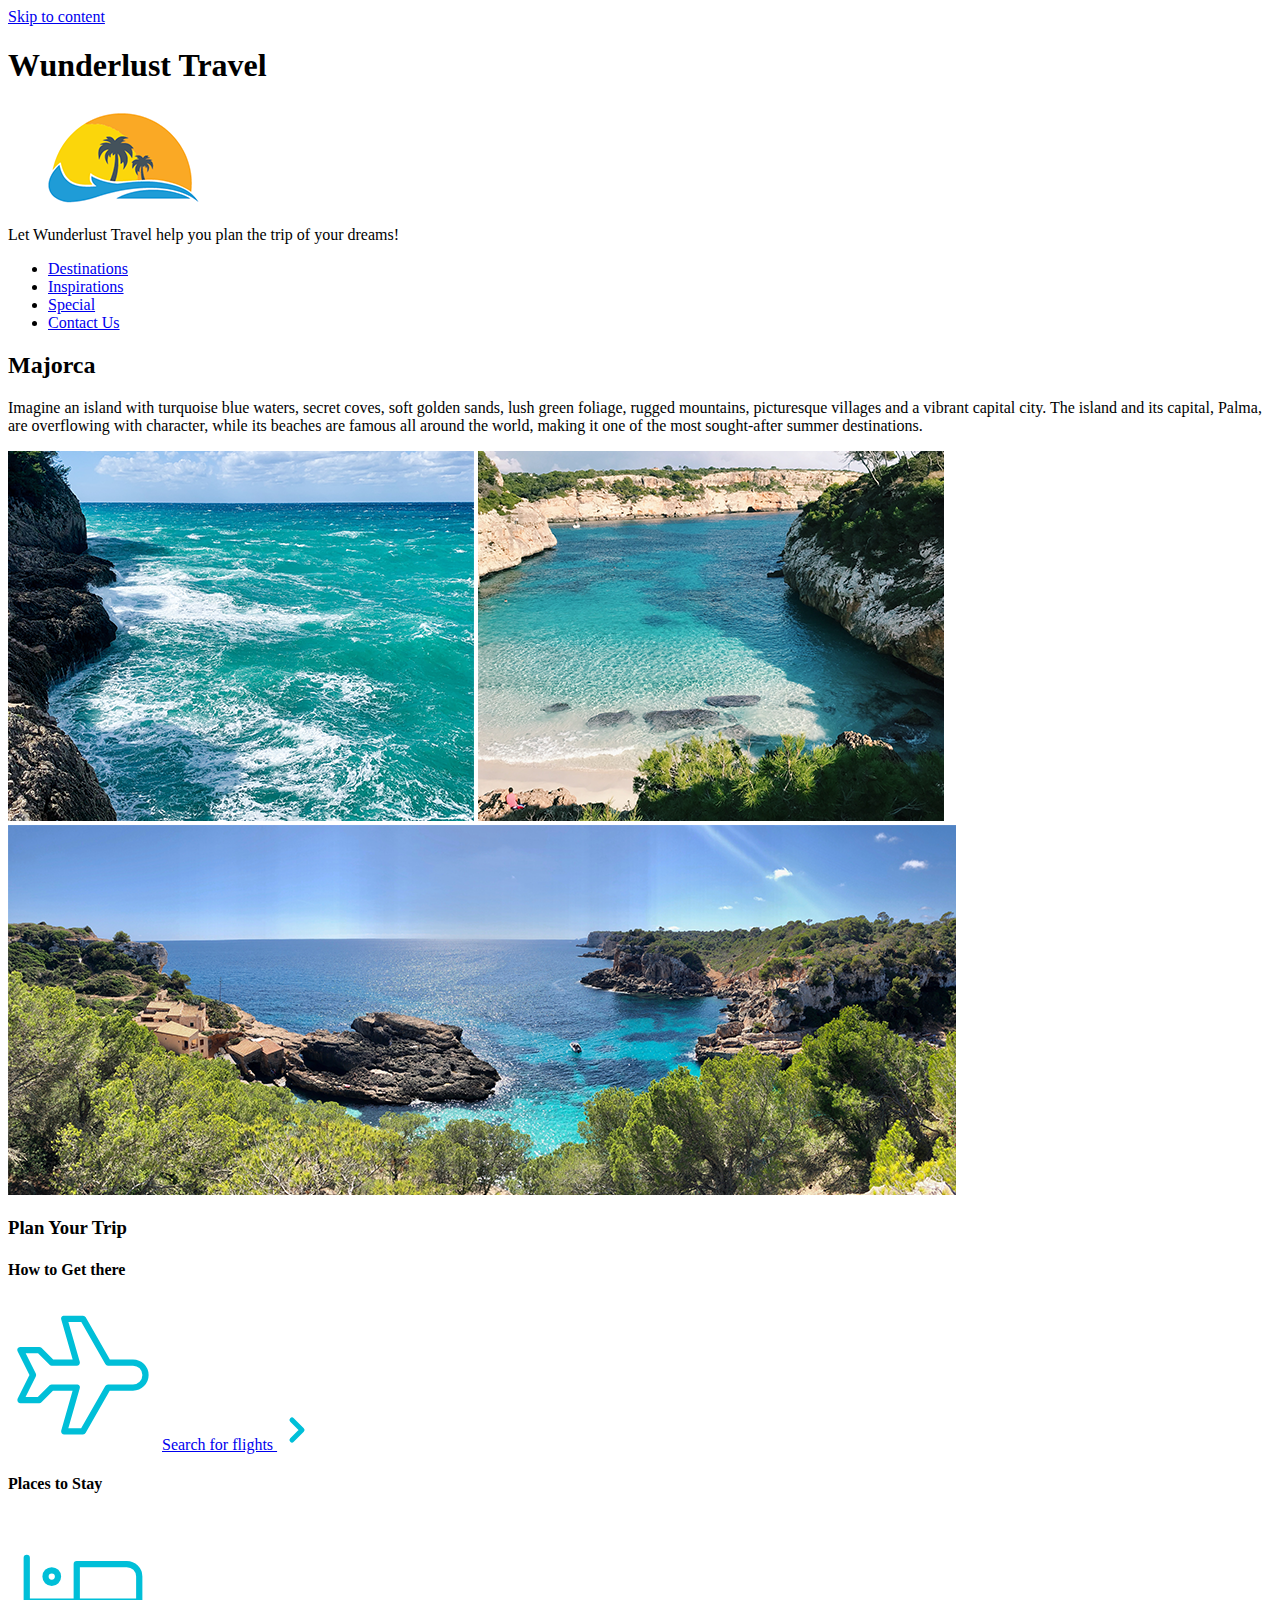
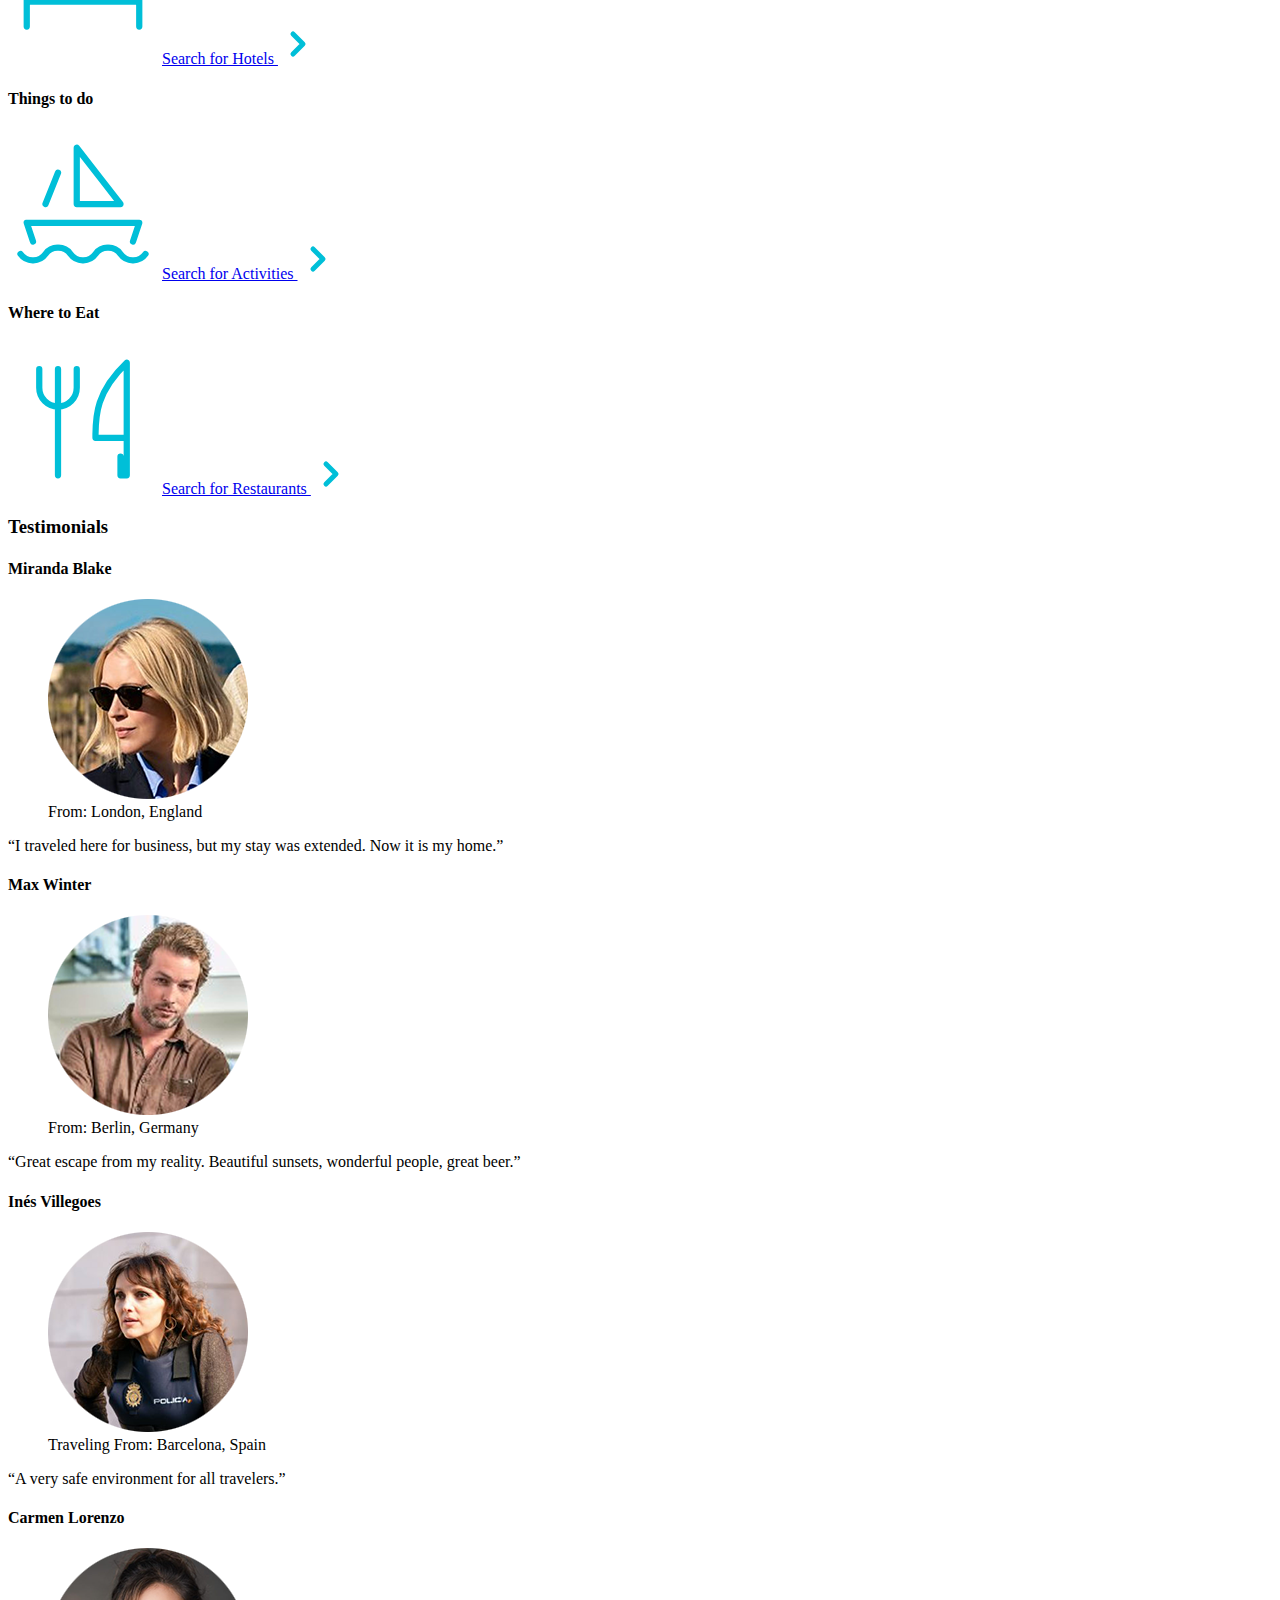
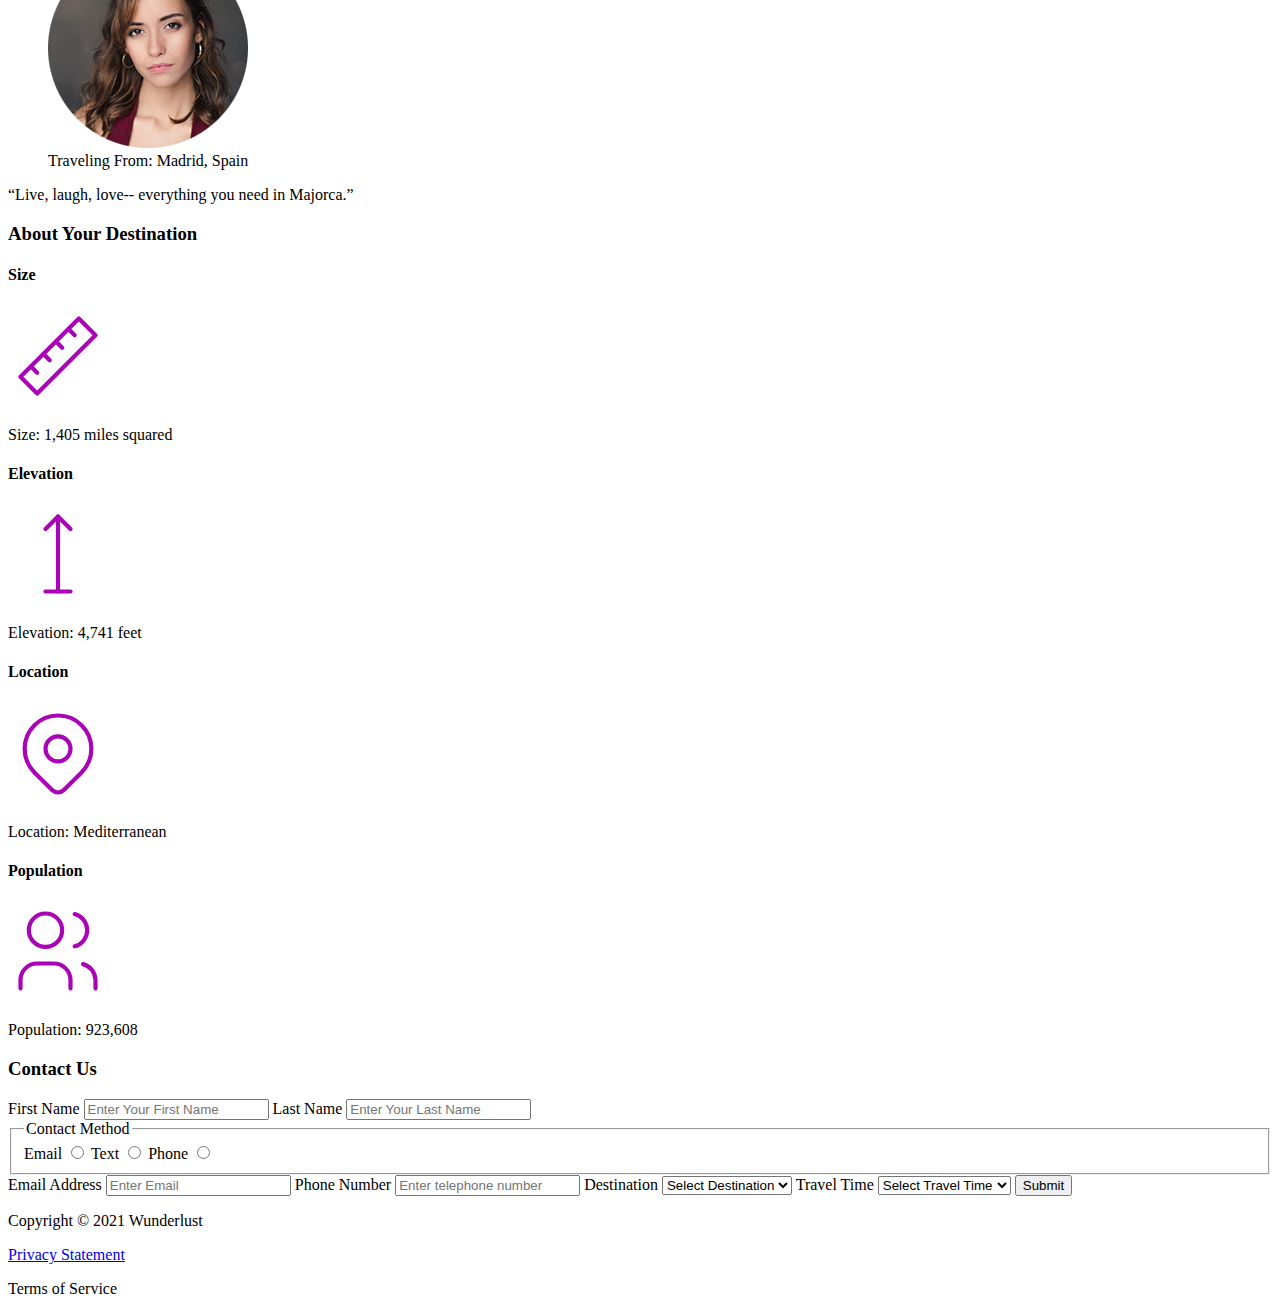
<file: index.html>
<!DOCTYPE html>
<html lang="en">
<head>
    <meta charset="UTF-8">
    <meta http-equiv="X-UA-Compatible" content="IE=edge">
    <meta name="viewport" content="width=device-width, initial-scale=1.0">
    <title>Assignment1.1-1.3</title>
</head>
<body>
 <a class="skip-to-content-link" href="#main"> Skip to content</a>
 <header>
   <h1>Wunderlust Travel</h1>
   <img src="logo.png" alt="logo">
   <p>Let Wunderlust Travel help you plan the trip of your dreams!</p>
 <nav>
   <ul>
    <li><a href="#dest">Destinations</a></li>
    <li><a href="#insp">Inspirations</a></li>
    <li><a href="#special">Special</a></li>
    <li><a href="#contact">Contact Us</a></li>
   </ul>
</nav>
</header>
<main>
  <section>
   <h2>Majorca</h2>
    <p>Imagine an island with turquoise blue waters, secret coves, soft golden sands, lush green foliage, rugged mountains, picturesque villages and a vibrant capital city. The island and its capital, Palma, are overflowing with character, while its beaches are famous all around the world, making it one of the most sought-after summer destinations.</p>
    <img src="majorca-waves.png" alt="waves">
    <img src="majorca-beach.png" alt="beach">
    <img src="majorca-cove.png" alt="cove">
   </section>
   
   <section>
    <h3>Plan Your Trip</h3>
    <section>
    <h4>How to Get there</h4>
    <svg xmlns="http://www.w3.org/2000/svg" class="icon icon-tabler icon-tabler-plane" width="150" height="150" viewBox="0 0 24 24" stroke-width="1" stroke="#00bfd8" fill="none" stroke-linecap="round" stroke-linejoin="round">
      <path stroke="none" d="M0 0h24v24H0z" fill="none"/>
      <path d="M16 10h4a2 2 0 0 1 0 4h-4l-4 7h-3l2 -7h-4l-2 2h-3l2 -4l-2 -4h3l2 2h4l-2 -7h3z" />
    </svg>
    
    <a href="#">Search for flights
    <svg xmlns="http://www.w3.org/2000/svg" class="icon icon-tabler icon-tabler-chevron-right" width="40" height="40" viewBox="0 0 24 24" stroke-width="3" stroke="#00bfd8" fill="none" stroke-linecap="round" stroke-linejoin="round">
      <path stroke="none" d="M0 0h24v24H0z" fill="none"/>
      <polyline points="9 6 15 12 9 18" />
    </svg>
    </a>
   </section>
    
  <section>
   <h4>Places to Stay</h4>
    <svg xmlns="http://www.w3.org/2000/svg" class="icon icon-tabler icon-tabler-bed" width="150" height="150" viewBox="0 0 24 24" stroke-width="1" stroke="#00bfd8" fill="none" stroke-linecap="round" stroke-linejoin="round">
      <path stroke="none" d="M0 0h24v24H0z" fill="none"/>
      <path d="M3 7v11m0 -4h18m0 4v-8a2 2 0 0 0 -2 -2h-8v6" />
      <circle cx="7" cy="10" r="1" />
    </svg>
    
    <a href="#">Search for Hotels
    <svg xmlns="http://www.w3.org/2000/svg" class="icon icon-tabler icon-tabler-chevron-right" width="40" height="40" viewBox="0 0 24 24" stroke-width="3" stroke="#00bfd8" fill="none" stroke-linecap="round" stroke-linejoin="round">
      <path stroke="none" d="M0 0h24v24H0z" fill="none"/>
      <polyline points="9 6 15 12 9 18" />
    </svg>
    </a>
   </section>
   
    <section>
    <h4>Things to do</h4>
    <svg xmlns="http://www.w3.org/2000/svg" class="icon icon-tabler icon-tabler-sailboat" width="150" height="150" viewBox="0 0 24 24" stroke-width="1" stroke="#00bfd8" fill="none" stroke-linecap="round" stroke-linejoin="round">
      <path stroke="none" d="M0 0h24v24H0z" fill="none"/>
      <path d="M2 20a2.4 2.4 0 0 0 2 1a2.4 2.4 0 0 0 2 -1a2.4 2.4 0 0 1 2 -1a2.4 2.4 0 0 1 2 1a2.4 2.4 0 0 0 2 1a2.4 2.4 0 0 0 2 -1a2.4 2.4 0 0 1 2 -1a2.4 2.4 0 0 1 2 1a2.4 2.4 0 0 0 2 1a2.4 2.4 0 0 0 2 -1" />
      <path d="M4 18l-1 -3h18l-1 3" />
      <path d="M11 12h7l-7 -9v9" />
      <line x1="8" y1="7" x2="6" y2="12" />
    </svg>
    
    <a href="#">Search for Activities
    <svg xmlns="http://www.w3.org/2000/svg" class="icon icon-tabler icon-tabler-chevron-right" width="40" height="40" viewBox="0 0 24 24" stroke-width="3" stroke="#00bfd8" fill="none" stroke-linecap="round" stroke-linejoin="round">
      <path stroke="none" d="M0 0h24v24H0z" fill="none"/>
      <polyline points="9 6 15 12 9 18" />
    </svg>
    </a>
    </section>
    
    <section>
    <h4>Where to Eat</h4>
    <svg xmlns="http://www.w3.org/2000/svg" class="icon icon-tabler icon-tabler-tools-kitchen-2" width="150" height="150" viewBox="0 0 24 24" stroke-width="1" stroke="#00bfd8" fill="none" stroke-linecap="round" stroke-linejoin="round">
      <path stroke="none" d="M0 0h24v24H0z" fill="none"/>
      <path d="M19 3v12h-5c-.023 -3.681 .184 -7.406 5 -12zm0 12v6h-1v-3m-10 -14v17m-3 -17v3a3 3 0 1 0 6 0v-3" />
    </svg>
    
    <a href="#">Search for Restaurants
    <svg xmlns="http://www.w3.org/2000/svg" class="icon icon-tabler icon-tabler-chevron-right" width="40" height="40" viewBox="0 0 24 24" stroke-width="3" stroke="#00bfd8" fill="none" stroke-linecap="round" stroke-linejoin="round">
      <path stroke="none" d="M0 0h24v24H0z" fill="none"/>
      <polyline points="9 6 15 12 9 18" />
    </svg>
    </a>
    </section>
</section> 
    
<section>
    <h3>Testimonials</h3>
    <section>
    <h4>Miranda Blake</h4>
    <figure>
    <img src="miranda-blake.png" alt="miranda">
    <figcaption>From: London, England</figcaption>
    </figure>
    <q>I traveled here for business, but my stay was extended. Now it is my home.</q>
    
    </section>
   
    <section>
    <h4>Max Winter</h4>
    <figure>
    <img src="max-winter.png" alt="winter">
    <figcaption> From: Berlin, Germany</figcaption>
    </figure>
    <q>Great escape from my reality. Beautiful sunsets, wonderful people, great beer.</q>
    </section>
     
    <section>
    <h4>Inés Villegoes</h4>
    <figure>
    <img src="ines-villegoes.png" alt="villegoes">
    <figcaption>Traveling From: Barcelona, Spain</figcaption>
    </figure>
    <q>A very safe environment for all travelers.</q>
    </section>
    
    <section>
    <h4>Carmen Lorenzo</h4>
    <figure>
    <img src="carmen-lorenzo.png" alt="lorenzo">
    <figcaption>Traveling From: Madrid, Spain</figcaption>
    </figure>
    <q>Live, laugh, love-- everything you need in Majorca.</q>
    </section>
    
</section>

    <section>
    <h3>About Your Destination</h3>
   
    <section>
    <h4>Size</h4>
    <svg xmlns="http://www.w3.org/2000/svg" class="icon icon-tabler icon-tabler-ruler-2" width="100" height="100" viewBox="0 0 24 24" stroke-width="1" stroke="#a905b6" fill="none" stroke-linecap="round" stroke-linejoin="round">
      <path stroke="none" d="M0 0h24v24H0z" fill="none"/>
      <path d="M17 3l4 4l-14 14l-4 -4z" />
      <path d="M16 7l-1.5 -1.5" />
      <path d="M13 10l-1.5 -1.5" />
      <path d="M10 13l-1.5 -1.5" />
      <path d="M7 16l-1.5 -1.5" />
    </svg>
    
    <p>Size: 1,405 miles squared</p>
    </section>
     
    <section>
    <h4>Elevation</h4>
    <svg xmlns="http://www.w3.org/2000/svg" class="icon icon-tabler icon-tabler-arrow-top-bar" width="100" height="100" viewBox="0 0 24 24" stroke-width="1" stroke="#a905b6" fill="none" stroke-linecap="round" stroke-linejoin="round">
      <path stroke="none" d="M0 0h24v24H0z" fill="none"/>
      <line x1="12" y1="21" x2="12" y2="3" />
      <path d="M15 6l-3 -3l-3 3" />
      <line x1="9" y1="21" x2="15" y2="21" />
    </svg>
    
    <p>Elevation: 4,741 feet</p>
    </section>

    <section>
    <h4>Location</h4>
    <svg xmlns="http://www.w3.org/2000/svg" class="icon icon-tabler icon-tabler-map-pin" width="100" height="100" viewBox="0 0 24 24" stroke-width="1" stroke="#a905b6" fill="none" stroke-linecap="round" stroke-linejoin="round">
      <path stroke="none" d="M0 0h24v24H0z" fill="none"/>
      <circle cx="12" cy="11" r="3" />
      <path d="M17.657 16.657l-4.243 4.243a2 2 0 0 1 -2.827 0l-4.244 -4.243a8 8 0 1 1 11.314 0z" />
    </svg>
    <p>Location: Mediterranean</p> 
    </section>
   
    <section>
    <h4>Population</h4>
    <svg xmlns="http://www.w3.org/2000/svg" class="icon icon-tabler icon-tabler-users" width="100" height="100" viewBox="0 0 24 24" stroke-width="1" stroke="#a905b6" fill="none" stroke-linecap="round" stroke-linejoin="round">
      <path stroke="none" d="M0 0h24v24H0z" fill="none"/>
      <circle cx="9" cy="7" r="4" />
      <path d="M3 21v-2a4 4 0 0 1 4 -4h4a4 4 0 0 1 4 4v2" />
      <path d="M16 3.13a4 4 0 0 1 0 7.75" />
      <path d="M21 21v-2a4 4 0 0 0 -3 -3.85" />
    </svg>
    <p>Population: 923,608</p>
    </section>
    </section>
</main>
<footer>
    <h3>Contact Us</h3>
    <form>
        <Label for="firstName">First Name</Label> 
        <input type="text" name="firstName" id="firstName" placeholder="Enter Your First Name">
   
        <Label for="lastName">Last Name</Label> 
        <input type="text" name="lastName" id="lastName" placeholder="Enter Your Last Name">
    
    <fieldset>
        <legend>Contact Method</legend>
            
        <label for="prefEmail">Email</label>
        <input type="radio" id="prefEmail" name="contactMethod" value="Email">

        <label for="prefText">Text</label>
        <input type="radio" id="prefText" name="contactMethod" value="Text">

        <label for="prefPhone">Phone</label>
        <input type="radio" id="prefPhone" name="contactMethod" value="Phone">
    </fieldset>
        <label for="email">Email Address</label>
        <input type="text" name="email" id="email" placeholder="Enter Email">

        <label for="phone">Phone Number</label>
        <input type="text" name="phone" id="phone" placeholder="Enter telephone number">

    <label>Destination</label>
				<select name="myDestination" id="myDestination">
					<option>Select Destination</option>
					<option value="Barcelona">Barcelona</option>
					<option value="Granada">Granada</option>
					<option value="Ibiza">Ibiza</option>
					<option value="Madrid">Madrid</option>
					<option value="Majorca">Majorca</option>
					<option value="Seville">Seville</option>
					<option value="Tenerife">Tenerife</option>
					<option value="Valencia">Valencia</option>
                </select>
    <label for="travelTime">Travel Time</label>
				<select name="travelTime" id="travelTime">
					<option>Select Travel Time</option>
					<option value="Fall">Fall</option>
					<option value="Winter">Winter</option>
					<option value="Spring">Spring</option>
					<option value="Summer">Summer</option>
					<option value="Flexible">Flexible</option>
                </select>
                <input type="submit" id="submit" value="Submit">
    </form>
    
    <p>Copyright &copy; 2021 Wunderlust</p>
    <a href="#">Privacy Statement</a>
    <p href="#">Terms of Service</a>
 </footer>  
</body>
</html>
</file>
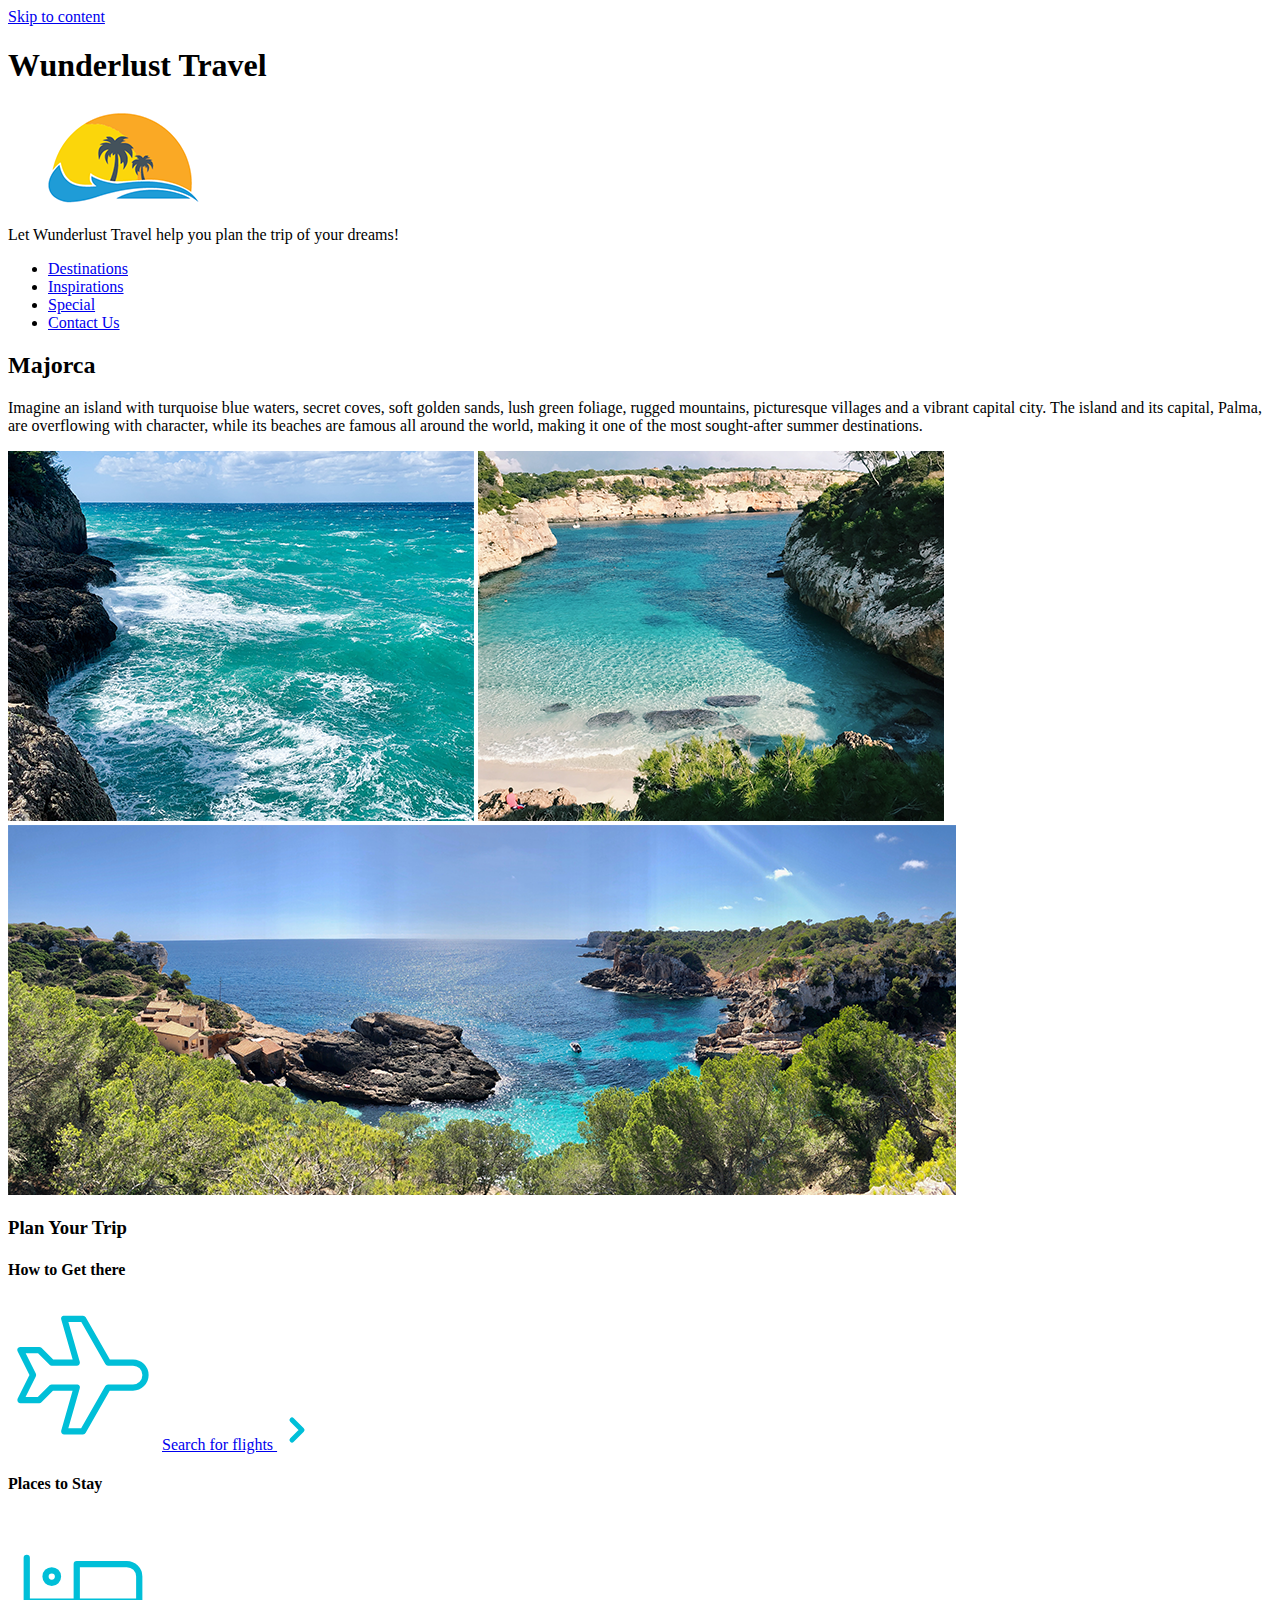
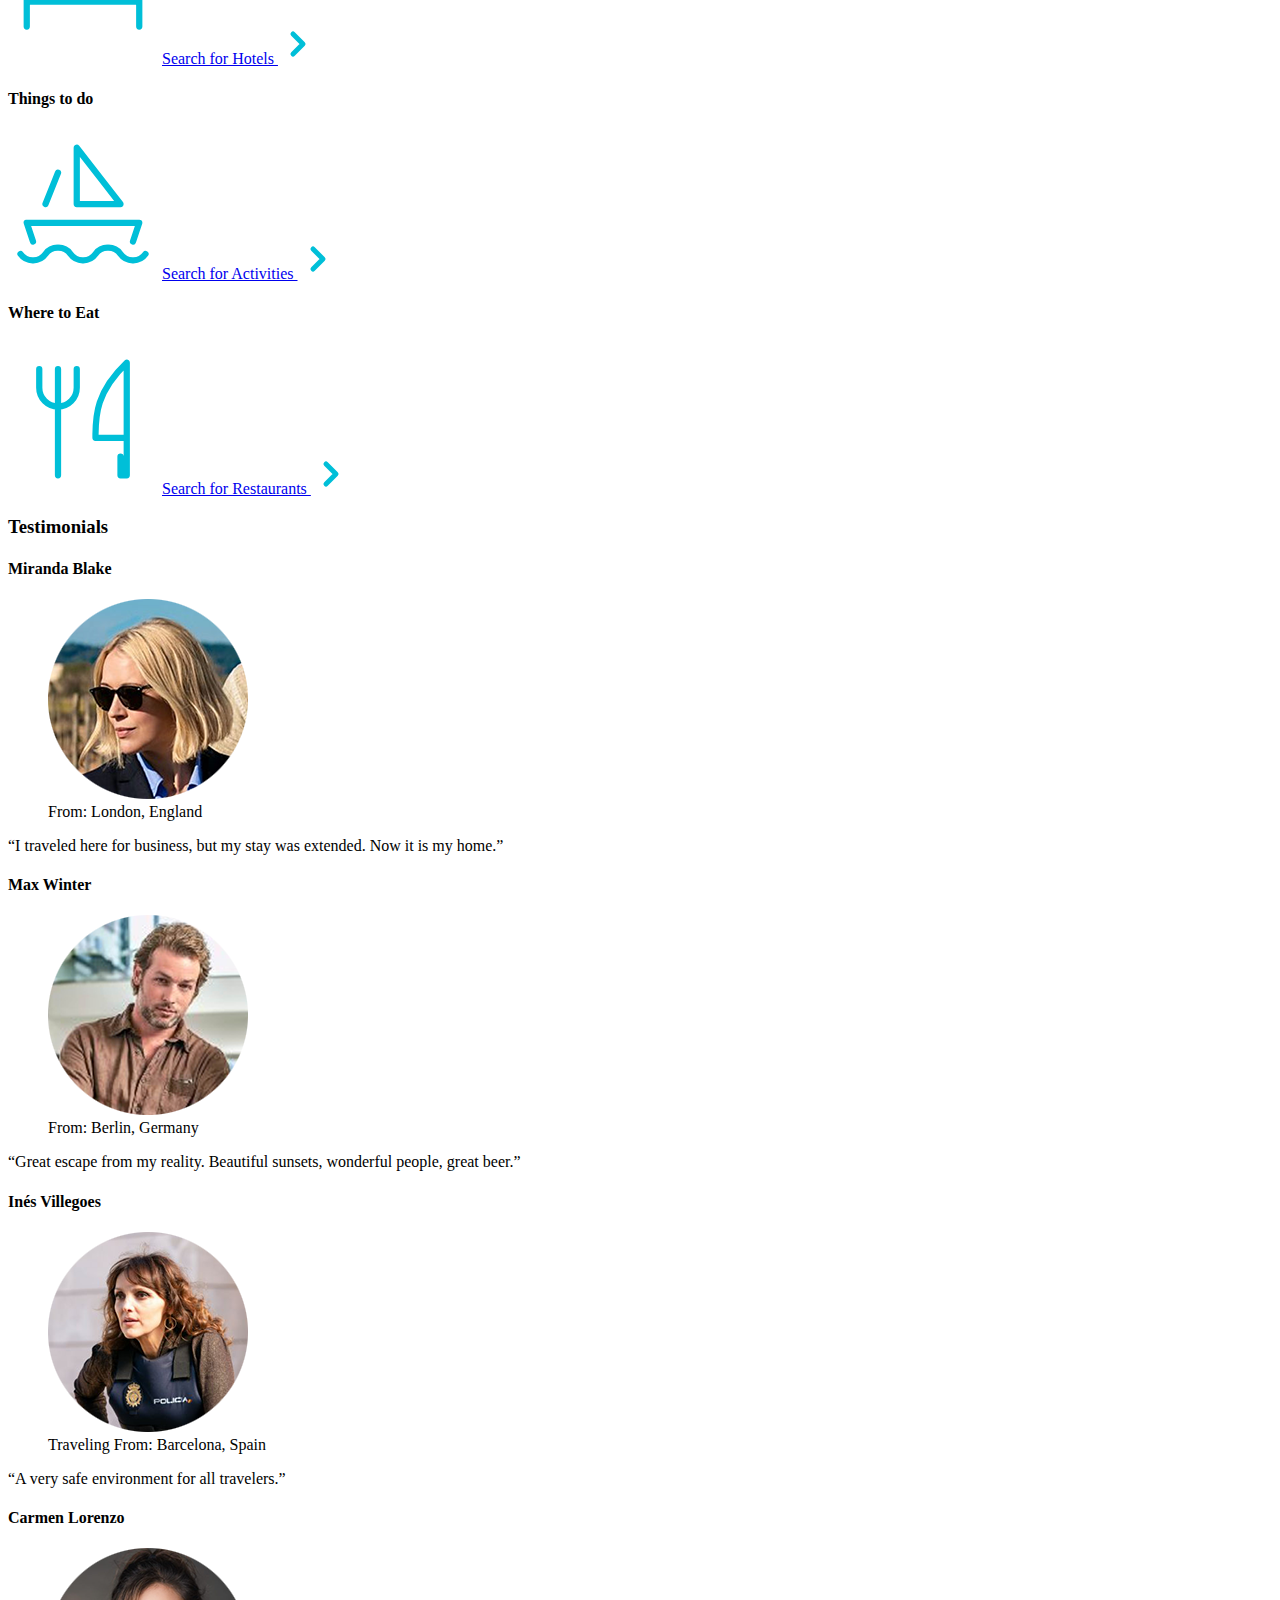
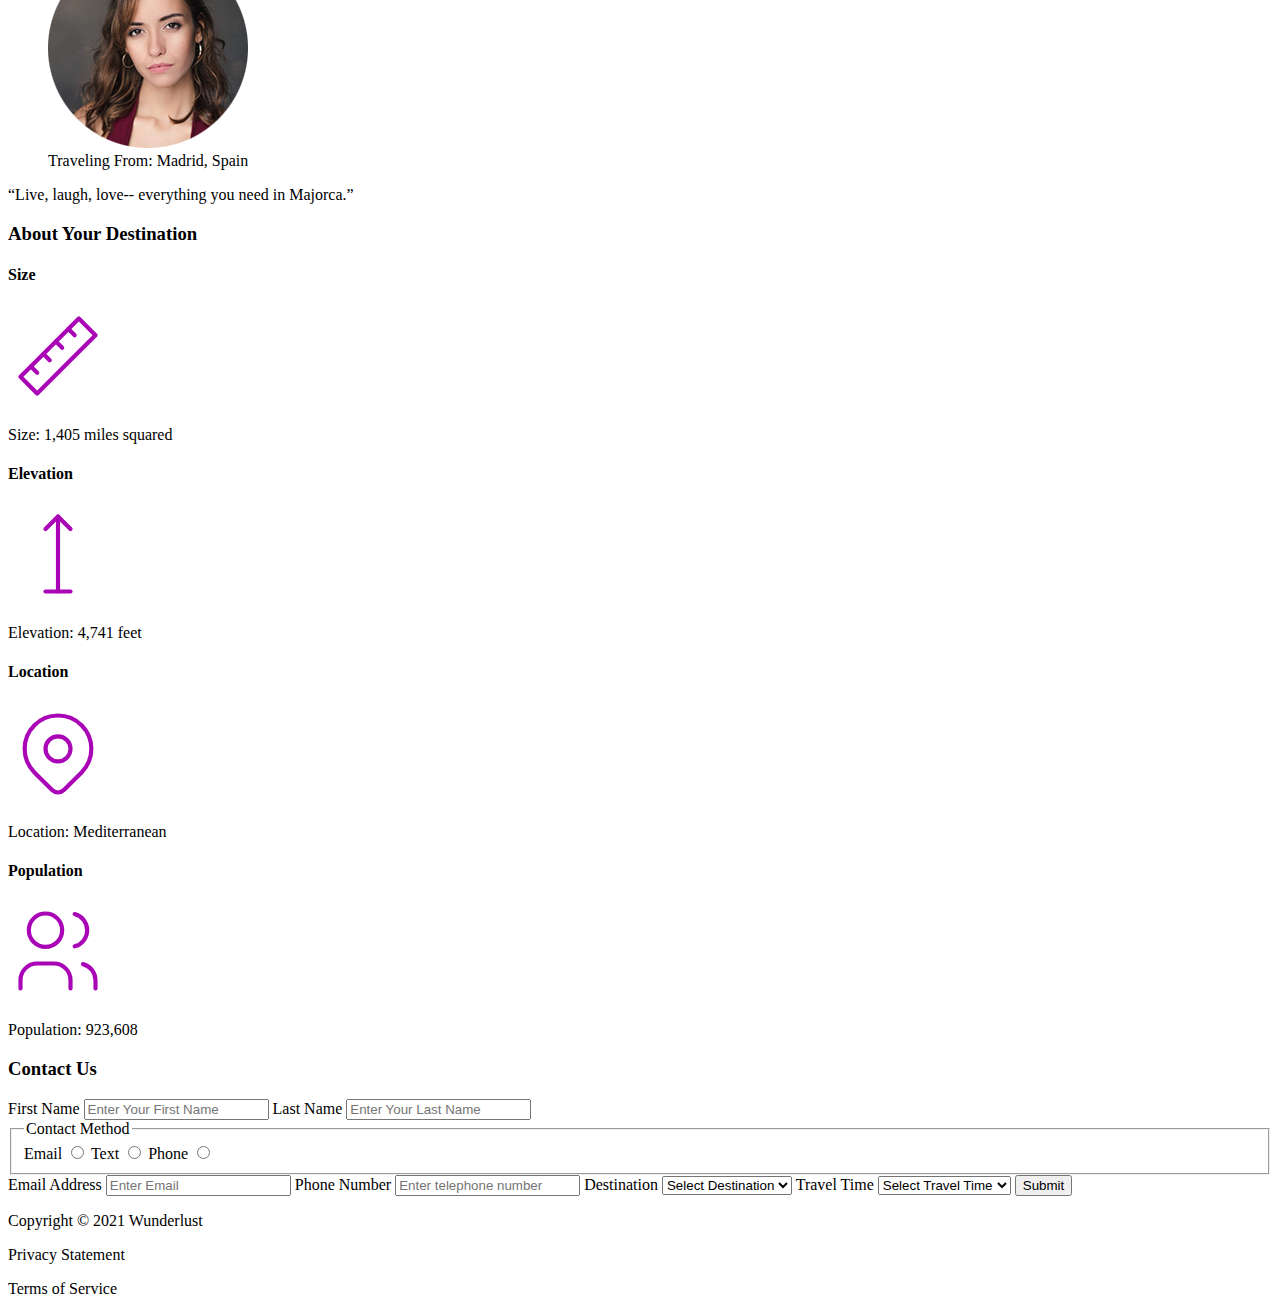
<file: images/index.html>
<!DOCTYPE html>
<html lang="en">
<head>
    <meta charset="UTF-8">
    <meta http-equiv="X-UA-Compatible" content="IE=edge">
    <meta name="viewport" content="width=device-width, initial-scale=1.0">
    <title>Assignment1.1-1.3</title>
</head>
<body>
 <a class="skip-to-content-link" href="#main"> Skip to content</a>
 <header>
   <h1>Wunderlust Travel</h1>
   <img src="logo.png" alt="logo">
   <p>Let Wunderlust Travel help you plan the trip of your dreams!</p>
 <nav>
   <ul>
    <li><a href="#dest">Destinations</a></li>
    <li><a href="#insp">Inspirations</a></li>
    <li><a href="#special">Special</a></li>
    <li><a href="#contact">Contact Us</a></li>
   </ul>
</nav>
</header>
<main>
  <section>
   <h2>Majorca</h2>
    <p>Imagine an island with turquoise blue waters, secret coves, soft golden sands, lush green foliage, rugged mountains, picturesque villages and a vibrant capital city. The island and its capital, Palma, are overflowing with character, while its beaches are famous all around the world, making it one of the most sought-after summer destinations.</p>
    <img src="majorca-waves.png" alt="waves">
    <img src="majorca-beach.png" alt="beach">
    <img src="majorca-cove.png" alt="cove">
   </section>
   
   <section>
    <h3>Plan Your Trip</h3>
    <section>
    <h4>How to Get there</h4>
    <svg xmlns="http://www.w3.org/2000/svg" class="icon icon-tabler icon-tabler-plane" width="150" height="150" viewBox="0 0 24 24" stroke-width="1" stroke="#00bfd8" fill="none" stroke-linecap="round" stroke-linejoin="round">
      <path stroke="none" d="M0 0h24v24H0z" fill="none"/>
      <path d="M16 10h4a2 2 0 0 1 0 4h-4l-4 7h-3l2 -7h-4l-2 2h-3l2 -4l-2 -4h3l2 2h4l-2 -7h3z" />
    </svg>
    
    <a href="#">Search for flights
    <svg xmlns="http://www.w3.org/2000/svg" class="icon icon-tabler icon-tabler-chevron-right" width="40" height="40" viewBox="0 0 24 24" stroke-width="3" stroke="#00bfd8" fill="none" stroke-linecap="round" stroke-linejoin="round">
      <path stroke="none" d="M0 0h24v24H0z" fill="none"/>
      <polyline points="9 6 15 12 9 18" />
    </svg>
    </a>
   </section>
    
  <section>
   <h4>Places to Stay</h4>
    <svg xmlns="http://www.w3.org/2000/svg" class="icon icon-tabler icon-tabler-bed" width="150" height="150" viewBox="0 0 24 24" stroke-width="1" stroke="#00bfd8" fill="none" stroke-linecap="round" stroke-linejoin="round">
      <path stroke="none" d="M0 0h24v24H0z" fill="none"/>
      <path d="M3 7v11m0 -4h18m0 4v-8a2 2 0 0 0 -2 -2h-8v6" />
      <circle cx="7" cy="10" r="1" />
    </svg>
    
    <a href="#">Search for Hotels
    <svg xmlns="http://www.w3.org/2000/svg" class="icon icon-tabler icon-tabler-chevron-right" width="40" height="40" viewBox="0 0 24 24" stroke-width="3" stroke="#00bfd8" fill="none" stroke-linecap="round" stroke-linejoin="round">
      <path stroke="none" d="M0 0h24v24H0z" fill="none"/>
      <polyline points="9 6 15 12 9 18" />
    </svg>
    </a>
   </section>
   
    <section>
    <h4>Things to do</h4>
    <svg xmlns="http://www.w3.org/2000/svg" class="icon icon-tabler icon-tabler-sailboat" width="150" height="150" viewBox="0 0 24 24" stroke-width="1" stroke="#00bfd8" fill="none" stroke-linecap="round" stroke-linejoin="round">
      <path stroke="none" d="M0 0h24v24H0z" fill="none"/>
      <path d="M2 20a2.4 2.4 0 0 0 2 1a2.4 2.4 0 0 0 2 -1a2.4 2.4 0 0 1 2 -1a2.4 2.4 0 0 1 2 1a2.4 2.4 0 0 0 2 1a2.4 2.4 0 0 0 2 -1a2.4 2.4 0 0 1 2 -1a2.4 2.4 0 0 1 2 1a2.4 2.4 0 0 0 2 1a2.4 2.4 0 0 0 2 -1" />
      <path d="M4 18l-1 -3h18l-1 3" />
      <path d="M11 12h7l-7 -9v9" />
      <line x1="8" y1="7" x2="6" y2="12" />
    </svg>
    
    <a href="#">Search for Activities
    <svg xmlns="http://www.w3.org/2000/svg" class="icon icon-tabler icon-tabler-chevron-right" width="40" height="40" viewBox="0 0 24 24" stroke-width="3" stroke="#00bfd8" fill="none" stroke-linecap="round" stroke-linejoin="round">
      <path stroke="none" d="M0 0h24v24H0z" fill="none"/>
      <polyline points="9 6 15 12 9 18" />
    </svg>
    </a>
    </section>
    
    <section>
    <h4>Where to Eat</h4>
    <svg xmlns="http://www.w3.org/2000/svg" class="icon icon-tabler icon-tabler-tools-kitchen-2" width="150" height="150" viewBox="0 0 24 24" stroke-width="1" stroke="#00bfd8" fill="none" stroke-linecap="round" stroke-linejoin="round">
      <path stroke="none" d="M0 0h24v24H0z" fill="none"/>
      <path d="M19 3v12h-5c-.023 -3.681 .184 -7.406 5 -12zm0 12v6h-1v-3m-10 -14v17m-3 -17v3a3 3 0 1 0 6 0v-3" />
    </svg>
    
    <a href="#">Search for Restaurants
    <svg xmlns="http://www.w3.org/2000/svg" class="icon icon-tabler icon-tabler-chevron-right" width="40" height="40" viewBox="0 0 24 24" stroke-width="3" stroke="#00bfd8" fill="none" stroke-linecap="round" stroke-linejoin="round">
      <path stroke="none" d="M0 0h24v24H0z" fill="none"/>
      <polyline points="9 6 15 12 9 18" />
    </svg>
    </a>
    </section>
</section> 
    
<section>
    <h3>Testimonials</h3>
    <section>
    <h4>Miranda Blake</h4>
    <figure>
    <img src="miranda-blake.png" alt="miranda">
    <figcaption>From: London, England</figcaption>
    </figure>
    <q>I traveled here for business, but my stay was extended. Now it is my home.</q>
    
    </section>
   
    <section>
    <h4>Max Winter</h4>
    <figure>
    <img src="max-winter.png" alt="winter">
    <figcaption> From: Berlin, Germany</figcaption>
    </figure>
    <q>Great escape from my reality. Beautiful sunsets, wonderful people, great beer.</q>
    </section>
     
    <section>
    <h4>Inés Villegoes</h4>
    <figure>
    <img src="ines-villegoes.png" alt="villegoes">
    <figcaption>Traveling From: Barcelona, Spain</figcaption>
    </figure>
    <q>A very safe environment for all travelers.</q>
    </section>
    
    <section>
    <h4>Carmen Lorenzo</h4>
    <figure>
    <img src="carmen-lorenzo.png" alt="lorenzo">
    <figcaption>Traveling From: Madrid, Spain</figcaption>
    </figure>
    <q>Live, laugh, love-- everything you need in Majorca.</q>
    </section>
    
</section>

    <section>
    <h3>About Your Destination</h3>
   
    <section>
    <h4>Size</h4>
    <svg xmlns="http://www.w3.org/2000/svg" class="icon icon-tabler icon-tabler-ruler-2" width="100" height="100" viewBox="0 0 24 24" stroke-width="1" stroke="#a905b6" fill="none" stroke-linecap="round" stroke-linejoin="round">
      <path stroke="none" d="M0 0h24v24H0z" fill="none"/>
      <path d="M17 3l4 4l-14 14l-4 -4z" />
      <path d="M16 7l-1.5 -1.5" />
      <path d="M13 10l-1.5 -1.5" />
      <path d="M10 13l-1.5 -1.5" />
      <path d="M7 16l-1.5 -1.5" />
    </svg>
    
    <p>Size: 1,405 miles squared</p>
    </section>
     
    <section>
    <h4>Elevation</h4>
    <svg xmlns="http://www.w3.org/2000/svg" class="icon icon-tabler icon-tabler-arrow-top-bar" width="100" height="100" viewBox="0 0 24 24" stroke-width="1" stroke="#a905b6" fill="none" stroke-linecap="round" stroke-linejoin="round">
      <path stroke="none" d="M0 0h24v24H0z" fill="none"/>
      <line x1="12" y1="21" x2="12" y2="3" />
      <path d="M15 6l-3 -3l-3 3" />
      <line x1="9" y1="21" x2="15" y2="21" />
    </svg>
    
    <p>Elevation: 4,741 feet</p>
    </section>

    <section>
    <h4>Location</h4>
    <svg xmlns="http://www.w3.org/2000/svg" class="icon icon-tabler icon-tabler-map-pin" width="100" height="100" viewBox="0 0 24 24" stroke-width="1" stroke="#a905b6" fill="none" stroke-linecap="round" stroke-linejoin="round">
      <path stroke="none" d="M0 0h24v24H0z" fill="none"/>
      <circle cx="12" cy="11" r="3" />
      <path d="M17.657 16.657l-4.243 4.243a2 2 0 0 1 -2.827 0l-4.244 -4.243a8 8 0 1 1 11.314 0z" />
    </svg>
    <p>Location: Mediterranean</p> 
    </section>
   
    <section>
    <h4>Population</h4>
    <svg xmlns="http://www.w3.org/2000/svg" class="icon icon-tabler icon-tabler-users" width="100" height="100" viewBox="0 0 24 24" stroke-width="1" stroke="#a905b6" fill="none" stroke-linecap="round" stroke-linejoin="round">
      <path stroke="none" d="M0 0h24v24H0z" fill="none"/>
      <circle cx="9" cy="7" r="4" />
      <path d="M3 21v-2a4 4 0 0 1 4 -4h4a4 4 0 0 1 4 4v2" />
      <path d="M16 3.13a4 4 0 0 1 0 7.75" />
      <path d="M21 21v-2a4 4 0 0 0 -3 -3.85" />
    </svg>
    <p>Population: 923,608</p>
    </section>
    </section>
</main>
<footer>
    <h3>Contact Us</h3>
    <form>
        <Label for="firstName">First Name</Label> 
        <input type="text" name="firstName" id="firstName" placeholder="Enter Your First Name">
   
        <Label for="lastName">Last Name</Label> 
        <input type="text" name="lastName" id="lastName" placeholder="Enter Your Last Name">
    
    <fieldset>
        <legend>Contact Method</legend>
            
        <label for="prefEmail">Email</label>
        <input type="radio" id="prefEmail" name="contactMethod" value="Email">

        <label for="prefText">Text</label>
        <input type="radio" id="prefText" name="contactMethod" value="Text">

        <label for="prefPhone">Phone</label>
        <input type="radio" id="prefPhone" name="contactMethod" value="Phone">
    </fieldset>
        <label for="email">Email Address</label>
        <input type="text" name="email" id="email" placeholder="Enter Email">

        <label for="phone">Phone Number</label>
        <input type="text" name="phone" id="phone" placeholder="Enter telephone number">

    <label>Destination</label>
				<select name="myDestination" id="myDestination">
					<option>Select Destination</option>
					<option value="Barcelona">Barcelona</option>
					<option value="Granada">Granada</option>
					<option value="Ibiza">Ibiza</option>
					<option value="Madrid">Madrid</option>
					<option value="Majorca">Majorca</option>
					<option value="Seville">Seville</option>
					<option value="Tenerife">Tenerife</option>
					<option value="Valencia">Valencia</option>
                </select>
    <label for="travelTime">Travel Time</label>
				<select name="travelTime" id="travelTime">
					<option>Select Travel Time</option>
					<option value="Fall">Fall</option>
					<option value="Winter">Winter</option>
					<option value="Spring">Spring</option>
					<option value="Summer">Summer</option>
					<option value="Flexible">Flexible</option>
                </select>
                <input type="submit" id="submit" value="Submit">
    </form>
    
    <p>Copyright &copy; 2021 Wunderlust</p>
    <p>Privacy Statement</p>
    <p>Terms of Service</p>
 </footer>  
</body>
</html>
</file>
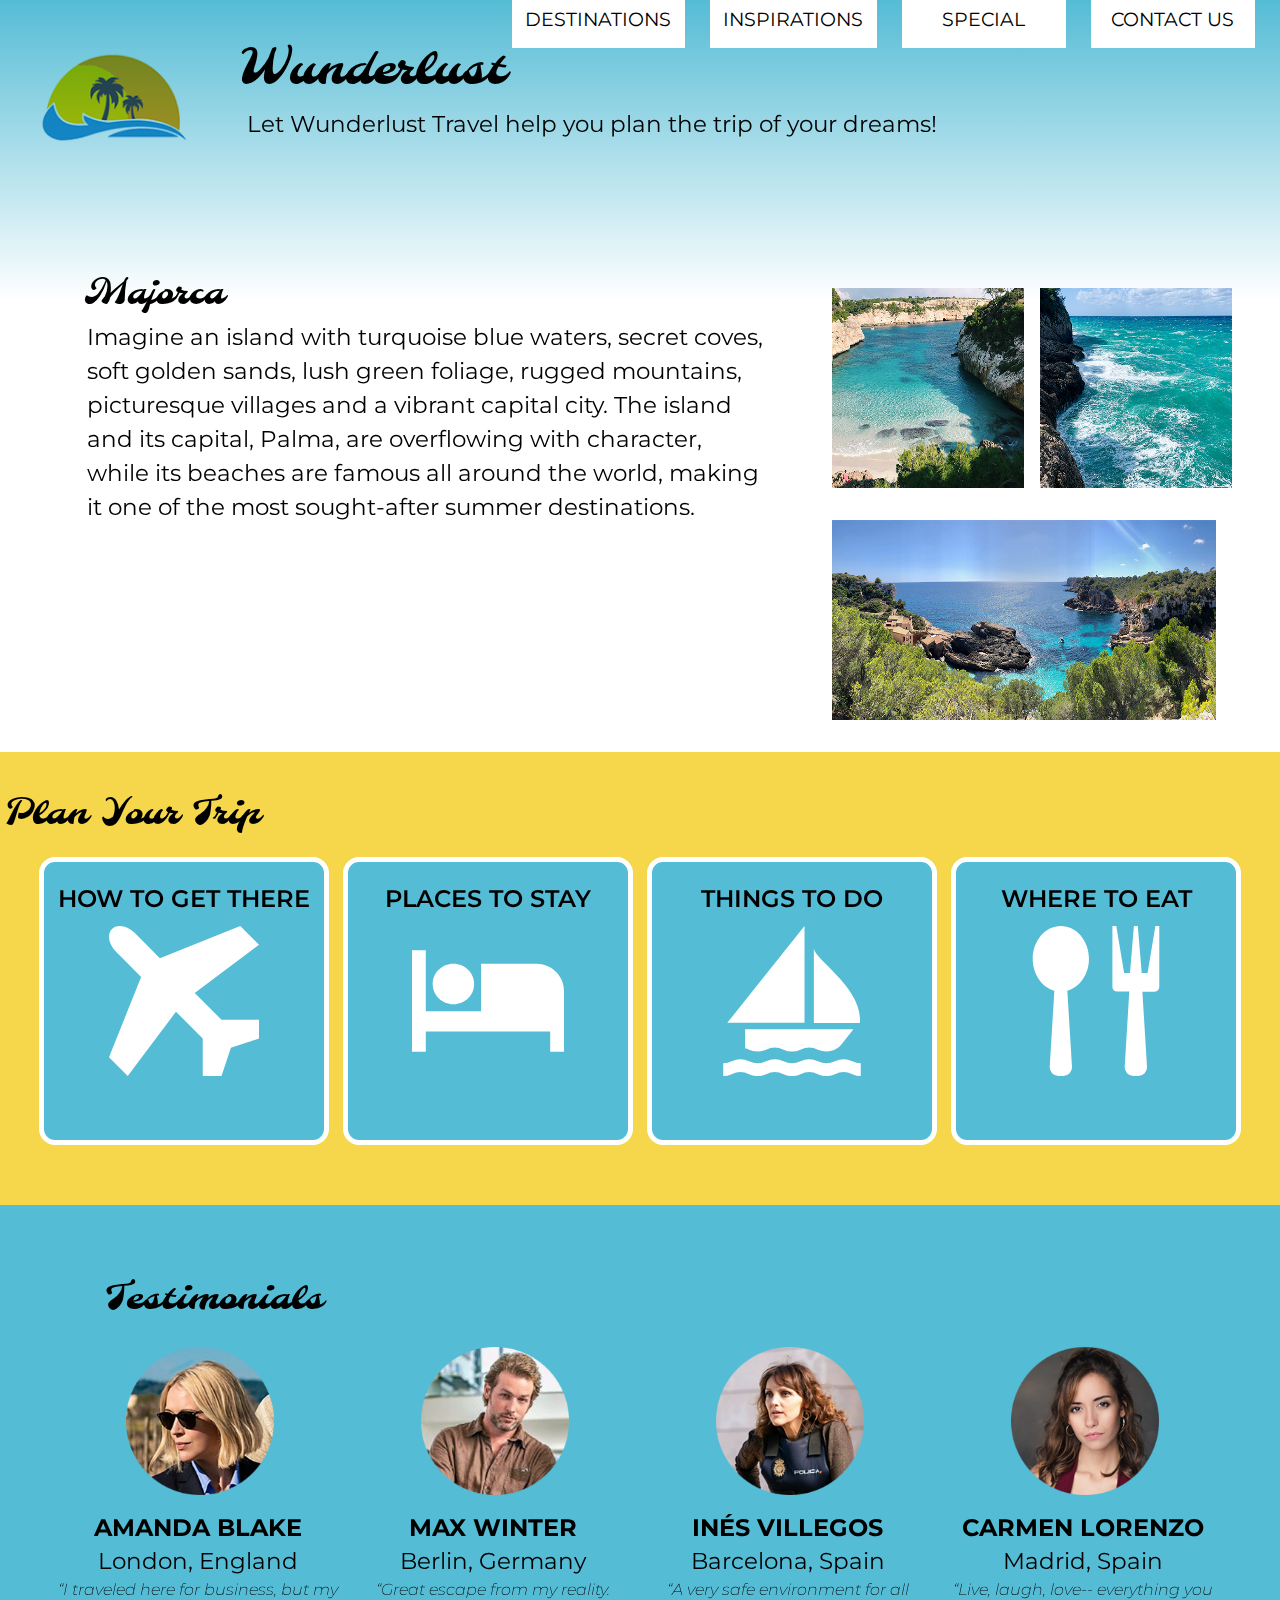
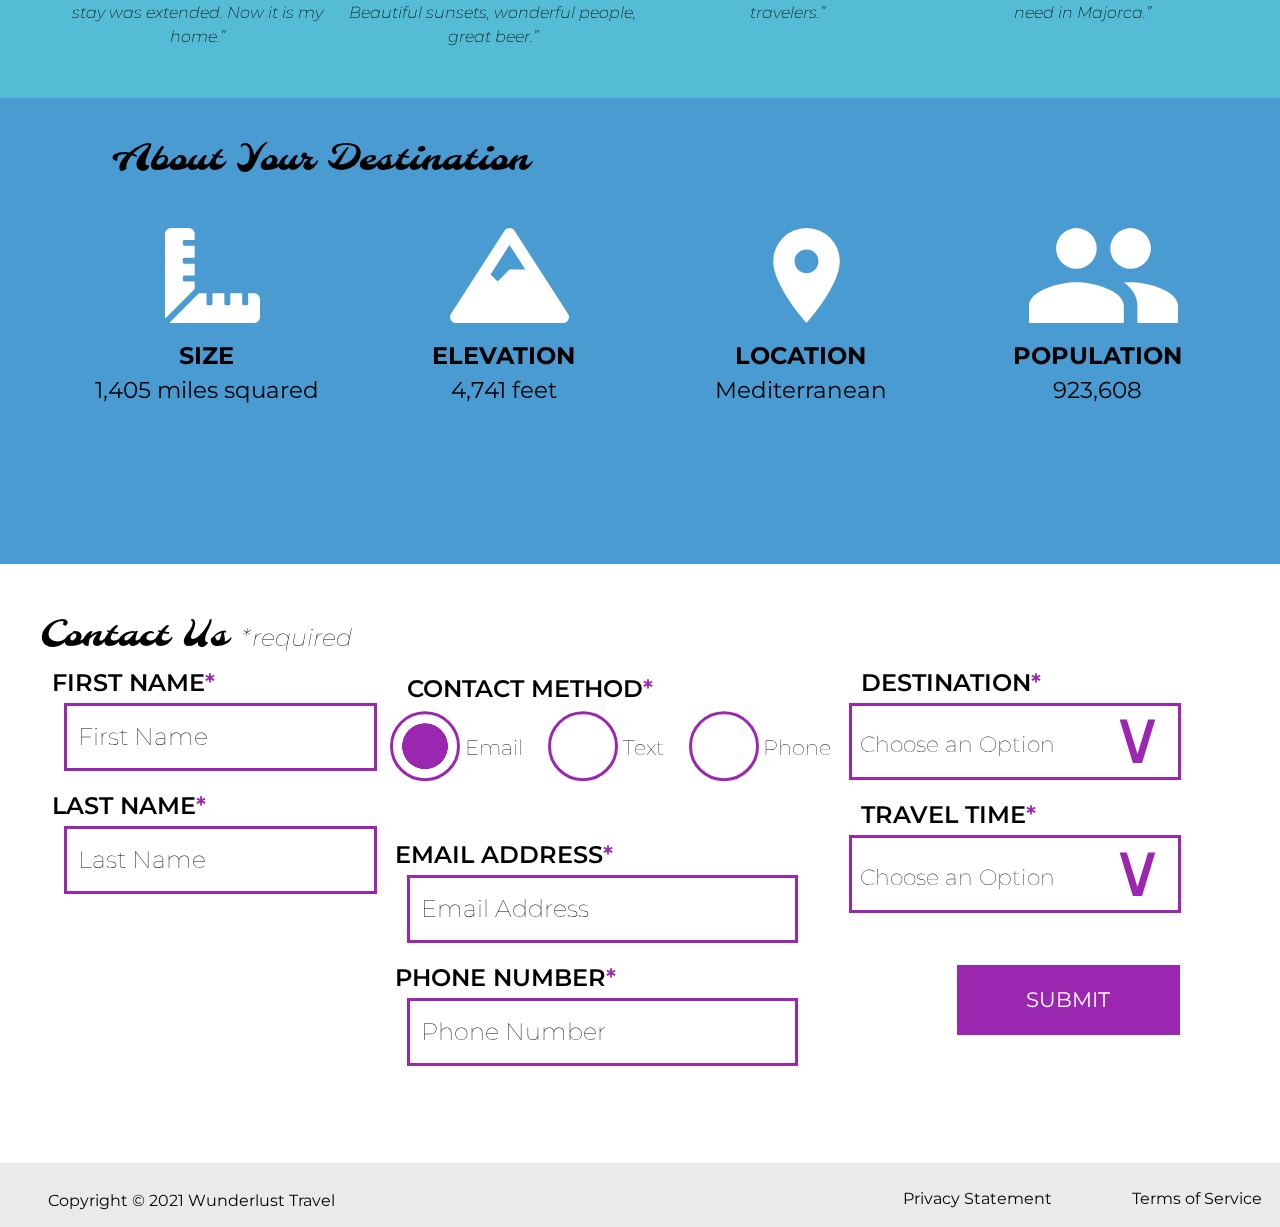
<file: wunderlust-majorca.html>
<!DOCTYPE html>
<html lang="en">
    <head>
        <meta charset="utf-8">
        <meta name="viewport" content="width=device-width, initial-scale=1">
        <meta name="author" content="Jessica Barnett, Christina Carrasquilla">
        <meta name="description" content="Let Wunderlust Travel take you to beautiful Majorca this year! Majorca is a beautiful island and offers beauty and fun to its visitors">
        <meta name="keywords" content="travel, majorca, beach, island, vacation, destination, getaway, restaurants in majorca, entertainment in majorca, testimonials from visitors">
        <title>Wunderlust Travel</title>
        <meta name="robots" content="index,follow">
        
        <!-- ~~~~~~~~~~ TWITTER CARD TAGS ~~~~~~~~~~ -->
        <meta name="twitter:card" content="summary_large_image">
        <meta name="twitter:site" content="@wunderlusttravel">
        <meta name="twitter:creator" content="@wunderlusttravel">
        <meta name="twitter:title" content="Wunderlust Travel: Majorca">
        <meta name="twitter:description" content="Let Wunderlust Travel take you to beautiful Majorca this year! Majorca is a beautiful island and offers beauty and fun to its visitors">
        <meta name="twitter:image" content="https://wunderlusttravel.com/images/majorca-cove.png">

        <!-- ~~~~~~~~~~ OPEN GRAPH META TAGS ~~~~~~~~~~ -->
        <meta property="og:title" content="See Majorca with Wunderlust Travel">
        <meta property="og:type" content="website">
        <meta property="og:image" content="https://wunderlusttravel.com/images/majorca-cove.png">
        <meta property="og:url" content="https://wunderlusttravel.com/majorca">
        <meta property="og:description" content="Let Wunderlust Travel take you to beautiful Majorca this year! Majorca is a beautiful island and offers beauty and fun to its visitors">
        <!-- ~~~~~~~~~~FAVICON ~~~~~~~~~~ -->
        <link rel="shortcut icon" href="images/favicon.png">

        <!-- ~~~~~~~~~~ GOOGLE FONTS ~~~~~~~~~~ -->
        <link rel="preconnect" href="https://fonts.googleapis.com">
        <link rel="preconnect" href="https://fonts.gstatic.com" crossorigin>
        <link href="https://fonts.googleapis.com/css2?family=Molle:ital@1&family=Montserrat:wght@400;600&display=swap" rel="stylesheet">
        <link href="styles.css" rel="stylesheet">
    </head>
    <body>
        <a id="skip" href="#main-content">Skip to Main Content</a>
        <!-- styling skip links: https://webaim.org/techniques/css/invisiblecontent/ -->
        <header>
            <a href="index.html" id="logo"><img src="logo.png" alt="The Wunderlust logo shows blue waves and the outline of two palm trees against an orange sun"></a>
            <h1>Wunderlust</h1>
			<p>Let Wunderlust Travel help you plan the trip of your dreams!</p>			
            <nav>
                <div id="menu-toggle">
                    <!-- responsive menu code from (with changes made to match mockups): https://css-tricks.com/three-css-alternatives-to-javascript-navigation/ -->
                    <h2 class="sr-only">Main Navigation</h2>
                    <!-- hidden but accessible headings from: https://webaim.org/techniques/css/invisiblecontent/ -->
                    <input name="toggle" id="toggle" type="checkbox">
                    <label for="toggle">Menu</label>
                    <ul>
                        <li class="active"><a href="#">Destinations</a></li>
                        <li><a href="#">Inspirations</a></li>
                        <li><a href="#">Special</a></li>
                        <li><a href="#">Contact Us</a></li>
                    </ul>
                </div>
            </nav>
        </header>
        <main id="main-content">
            <article>
                <div id="intro">  
                    <h2>Majorca</h2>
                    <p>Imagine an island with turquoise blue waters, secret coves, soft golden sands, lush green foliage, rugged mountains, picturesque villages and a vibrant capital city. The island and its capital, Palma, are overflowing with character, while its beaches are famous all around the world, making it one of the most sought-after summer destinations.</p>
                    <div id="img-grid">
                        <img src="majorca-waves.png" alt="Turquoise blue waters with white wave caps crashing against a rock cliff">
                        <img src="majorca-beach.png" alt="A calm cove with turquoise waters calmly lapping at a light sand beach">
                        <picture>
                            <source srcset="images/majorca-cove-small.png"
                                media="(max-width: 500px)">
                            <img src="majorca-cove.png" alt="Deep blue water leading to the horizon with the island and trees in the foreground">
                        </picture>
                    </div>
                </div>  
                <section id="plan">
                    <h3>Plan Your Trip</h3>
                    <div>
                        <section>
                            <h4>How to Get There</h4>
                            <a href="#" title="Search for flights">
                                <img src="get.svg" alt="airplane icon">
                            </a>
                        </section>      
                        <section>
                            <h4>Places to Stay</h4>
                            <a href="#" title="Search for hotels">
                                <img src="stay.svg" alt="bed icon">
                            </a>
                        </section>
                        <section>
                            <h4>Things to Do</h4>
                            <a href="#" title="Search for Activities">
                                <img src="do.svg" alt="sailboat icon">
                            </a>                     
                        </section>    
                        <section>
                            <h4>Where to Eat</h4>
                            <a href="#" title="Search for Restaurants">
                                <img src="eat.svg" alt="fork and spoon icon">                         
                            </a>
                        </section>
                    </div>   
                </section>
                <section id="testimonials">
                    <h3>Testimonials</h3>
                    <div>
                        <section>
                            <img src="miranda-blake.png" alt="Miranda Blake has a blonde bob and is wearing dark sunglasses">
                            <h4>Amanda Blake</h4>
                            <p>London, England</p>
                            <q>I traveled here for business, but my stay was extended. Now it is my home.</q>
                        </section>
                        <section>
                            <img src="max-winter.png" alt="Max Winter has dark blonde hair and a trimmed beard and mustache">
                            <h4>Max Winter</h4>
                            <p>Berlin, Germany</p>
                            <q>Great escape from my reality. Beautiful sunsets, wonderful people, great beer.</q>
                        </section>
                        <section>
                            <img src="ines-villegoes.png" alt="Ines Villegos has shoulder-length, wavy, brown hair and is wearing a brown sweater"> 
                            <h4>Inés Villegos</h4> 
                            <p>Barcelona, Spain</p>
                            <q>A very safe environment for all travelers.</q>
                        </section>
                        <section>
                            <img src="carmen-lorenzo.png" alt="Carmen Lorenzo has long, dark brown hair and is wearing gold hoop earrings">
                            <h4>Carmen Lorenzo</h4> 
                            <p>Madrid, Spain</p>
                            <q>Live, laugh, love-- everything you need in Majorca.</q>
                        </section>
                    </div>
                </section>
                <section id="about">
                    <h3>About Your Destination</h3>
                    <div>
                        <section>
                            <img src="size.svg" alt="ruler icon">
                            <h4>Size</h4> 
                            <p>1,405 miles squared</p>
                        </section>
                        <section>
                            <img src="elevation.svg" alt="mountain icon">
                            <h4>Elevation</h4> 
                            <p>4,741 feet</p>
                        </section>
                        <section>
                            <img src="location.svg" alt="location pin icon">
                            <h4>Location</h4> 
                            <p>Mediterranean</p>
                        </section>
                        <section>
                            <img src="population.svg" alt="people icon">
                            <h4>Population</h4>
                            <p>923,608</p>
                        </section>
                    </div>  
                </section>
                <section id="contact">
                    <h3>Contact Us <span class="form-required">*required</span></h3>
                    <form method="post" action="https://wp.zybooks.com/form-viewer.php">
                        <div id="names">
                            <label for="fName">First Name<span class="required">*</span></label>
                            <input type="text" name="fName" id="fName" autocomplete="given-name" placeholder="First Name" required>
                            <!-- custom input styles from https://moderncss.dev/custom-css-styles-for-form-inputs-and-textareas/ -->
                            <label for="lName">Last Name<span class="required">*</span></label>
                            <input type="text" name="lName" id="lName" autocomplete="family-name" placeholder="Last Name" required>
                        </div>
                        <div id="nums">
                            <fieldset>
                                <legend>Contact Method<span class="required">*</span></legend>
                                <!-- custom radio button styles from https://moderncss.dev/pure-css-custom-styled-radio-buttons/ -->
                                <label for="prefEmail">
                                    <span class="radio-input">
                                        <input type="radio" name="contactPref" id="prefEmail" required checked>
                                        <span class="radio-control"></span>
                                    </span>
                                    <span class="radio-label">Email</span>
                                </label>
                                <label for="prefText">
                                    <span class="radio-input">
                                        <input type="radio" name="contactPref" id="prefText">
                                        <span class="radio-control"></span>
                                    </span>
                                    <span class="radio-label">Text</span>
                                </label>
                                <label for="prefPhone">
                                    <span class="radio-input">
                                        <input type="radio" name="contactPref" id="prefPhone">
                                        <span class="radio-control"></span>
                                    </span>
                                    <span class="radio-label">Phone</span>
                                </label>
                            </fieldset>
                            <label for="email">Email Address<span class="required">*</span></label>
                            <input type="email" name="email" id="email" autocomplete="email" placeholder="Email Address" required>
                            <label for="phone">Phone Number<span class="required">*</span></label>
                            <input type="tel" name="phone" id="phone" autocomplete="tel" placeholder="Phone Number" required>
                        </div>
                        <div id="selects">
                            <!-- custom select styles from: https://moderncss.dev/custom-select-styles-with-pure-css/ -->
                            <label for="destination">Destination<span class="required">*</span></label>
                            <div class="custom-select">
                                <select name="destination" id="destination" required>
                                    <option value="" disabled selected>Choose an Option</option>
                                    <option value="barcelona">Barcelona</option>
                                    <option value="granada">Granada</option>
                                    <option value="ibiza">Ibiza</option>
                                    <option value="madrid">Madrid</option>
                                    <option value="majora">Majora</option>
                                    <option value="seville">Seville</option>
                                    <option value="tenerife">Tenerife</option>
                                    <option value="valencia">Valencia</option>
                                </select>
                                <span class="focus"></span>
                            </div>  
                            <label for="travelTime">Travel Time<span class="required">*</span></label>
                            <div class="custom-select">
                                <select name="travelTime" id="travelTime" required>
                                    <option value="" disabled selected>Choose an Option</option>
                                    <option value="fall">Fall</option>
                                    <option value="winter">Winter</option>
                                    <option value="spring">Spring</option>
                                    <option value="summer">Summer</option>
                                    <option value="flexible">Flexible</option>
                                </select>
                                <span class="focus"></span>
                            </div> 
                            <input type="submit" name="mySubmit" id="mySubmit" value="Submit">
                        </div>
                    </form>
                </section>
            </article>
        </main>
        <footer>
            <p>Copyright &copy; 2021 Wunderlust Travel</p>
            <a href="#">Privacy Statement</a>
            <a href="#">Terms of Service</a>
        </footer>
    </body>
</html>
</file>
<file: styles.css>
/* CSS by Juan Contreras */
/* http://meyerweb.com/eric/tools/css/reset/
v2.0 | 20110126
License: none (public domain)
*/
html, body, div, span, applet, object, iframe,
h1, h2, h3, h4, h5, h6, p, blockquote, pre,
a, abbr, acronym, address, big, cite, code,
del, dfn, em, img, ins, kbd, q, s, samp,
small, strike, strong, sub, sup, tt, var,
b, u, i, center,
dl, dt, dd, ol, ul, li,
fieldset, form, label, legend,
table, caption, tbody, tfoot, thead, tr, th, td,
article, aside, canvas, details, embed,
figure, figcaption, footer, header, hgroup, 
menu, nav, output, ruby, section, summary,
time, mark, audio, video {
    margin: 0;
    padding: 0;
    border: 0;
    font-size: 100%;
    font: inherit;
    vertical-align: baseline;
}
/* HTML5 display-role reset for older browsers */
article, aside, details, figcaption, figure, 
footer, header, hgroup, menu, nav, section {
    display: block;
}
body {
    line-height: 1;
}
ol, ul {
    list-style: none;
}


table {
    border-collapse: collapse;
    border-spacing: 0;
}

:root{
    --yellow: #F6D64A;
    --teal: #55BCD5;
    --purple: #9B26B0;
    --blue: #499BD2;
    --dark-gray: #222222;
    --light-gray: #EAEAEA;
    --white: #FFFFFF;
    --black: #000000;
}
html{
    background-color: var(--white);
}

body{
    box-sizing: border-box;
    line-height: 1.45;
    margin: auto 0;
}

#skip, .sr-only{
position:absolute;
left:-10000px;
top:auto;
width:1px;
height:1px;
overflow:hidden;
}
#skip:focus{
position:static;
width:auto;
height:auto;
}
header{
    background: rgb(255,255,255);
    background: linear-gradient(0deg, rgba(255,255,255,1) 0%, rgba(85,188,213,1) 100%);
}
img{
    display: grid;
    width: 100%;
}
header img{
    position: relative;
    right: 1px;
    padding: 0.3em;
   mix-blend-mode: multiply;
     width: 220px;
}

h1,h2,h3{
    font-family: 'Molle', cursive;
}
h4, p, q, small, nav, button, form, span{
    font-family:'Montserrat', sans-serif;;
}
h1{
    font-size: 3rem;
    margin-left: 0.75em;
}

p{
    font-size: 17pt;
}
h2{
    font-size: 2.2rem;
}
main {
    display: grid;
    grid-template-columns: 1fr;
  }
 
#plan{
    background-color: var(--yellow);
    text-align: center;
    padding-bottom: 4rem;
}
h3{
    font-size: 3rem;
    padding-top: 1em;
    margin-bottom: -0.5em;
}
#testimonials{
    text-align: center;
    padding: 50px;
    margin-top: -20px;
    background-color: var(--teal);
}
#testimonials img{
    padding-top: 10px;
}

h4{
    font-size: 1.5rem;
    font-weight: bold;
    text-transform: uppercase;
}

#about{
    background-color: var(--blue);
    text-align: center;
    padding-left: 3em;
}

.form-required{
    display: inline-block;
  font-size: 1.5rem;
  font-weight: 100;
  padding-bottom: 10px;
  font-style: italic;
}
form{
	display: block;
	width: 300px;
	color: var(--black);
	font-size: 1.5rem;
    font-weight: 600;
    text-transform: uppercase;
    padding-right: -10px;
    padding-left: 4rem;
    
}
fieldset{
    width: 98%;
	display: grid;
	grid-template-columns: 1fr;
    display: block;
}
select{
    border: none;
    outline: none;
    background: transparent;
    appearance: none;
    border-radius: 0;
    margin: 0;
    display: block;
    padding: 1.5em;
    color: var(--black);
    font-size: 1.4rem;
    font-family:'Montserrat', sans-serif;
    font-weight: 100;
    margin-left: -0.75em;
    cursor: pointer;
  }
  footer{
    background-color: var(--light-gray);
    text-align: center;
    height: 200px;
    font-family:'Montserrat', sans-serif;
    display: grid;
    grid-template-columns: 1fr;
  }
   a{
    text-decoration: none;
    color: var(--black);
  }
  @media screen and (min-width:480px){
    nav li{
        list-style: none;
        border-bottom:1px solid var(--black);
    }
    nav ul {
        display: grid;
        grid-template-columns:repeat(4, 1fr);
        display: none;
        position: relative;
        width:92.3%;
        left: 1em;
        top:0.8em;
        font-size: 1.5em;
        text-transform: uppercase;
        
      }
      
      #menu-toggle label:hover{
        background-color: var(--black);
        color: var(--white);
      }
      nav {
        float: right;
        margin-top: -15em;
      }
    
      nav a {
        color: var(--black);
        visibility: visible;
        display:grid;
        background-color: var(--teal);
        text-align:center;
        text-decoration:none;
        padding-top: 1rem;
        padding-bottom: 0.95rem;
      }
    
      nav:hover ul {
        display: block;
      }
    
      #menu-toggle label{
        position: relative;
        top:8px;
        background-color: var(--yellow);
        color: black;
        font-size: 1.5rem;
        cursor: pointer;
        text-align: center;
        font-weight: 600;
        padding-left: 4em;
        padding-bottom: 1em;
        padding-top: 0.75em;
        text-transform: uppercase;
        position: relative;
        padding-right: 3em;
      }
    
      #menu-toggle input{
        visibility: hidden;
      }
      ul {
        overflow: visible;
        position: absolute;
        display: grid;
        grid-template-columns: 1fr 1fr 1fr 1fr 1fr;
        margin-top: 9px;
    }
    
    ul li{
        height: 59px;
        font-size: 0.8em;
    }
    #intro p {
        padding-left: 1em;
        line-height: 1.8;
    }
    h2{
        padding-left: 1.4rem;
    }
    header p{
        padding-left: 1.7em;
        margin-bottom: 2em;
        font-size: 17pt;
        margin-top: -0.75em;
        line-height: 1.7;
    }
   #img-grid img{
    height: 350px;
    padding-top: 2rem;
   }
   #img-grid{
    padding-bottom: 2rem;
    display: grid;
    grid-template-columns: 1fr;
   }
   #plan{
    display: grid;
    grid-template-columns: 1fr;
   }
   #plan img {
    width: 50%;
    display: block;
    margin-left: auto;
    margin-right: auto;
    border: 5px solid var(--white);
    border-radius: 1em;
    background-color: var(--teal);
    padding: 5em;
    margin-bottom: -1em;
    height: 220px;
  }
  #plan h3{
    margin-right: 5rem;
  }
  #plan h4{
    text-transform: uppercase;
    font-weight: 600;
    position: relative;
    top: 2.5em;
    font-size: 1.8rem;
}
#testimonials h3{
    padding-bottom: 30px;
    font-weight: 200;
    margin-top: -0.5em;
    position: relative;
    right: 1em;
}
#testimonials q{
    font-weight: 200;
    font-style:italic; 
}
#testimonials img{
    padding-top: 10px;
    width: 50%;
    padding-left: 6rem;
    padding-bottom: 1em;
}
#about div{
    display: grid;
    grid-template-columns:1fr 1fr;
    margin: 10px;
    padding-bottom: 40px;
    padding-right: 1.5rem;
}
#about h3{
    padding-bottom: 30px;
    padding-right: 9rem;
}
#about img{
    padding-top: 20px;
    width: auto;
    padding-left: 1rem;
    padding-bottom: 1rem;
}
#contact label{
    display: block;
	width: 100%;
	margin: 0.75em 0 0.1em -0.5em;
}
#contact input{ 
    display: block;
    padding: 0.5em 0.5em;
	border: 3px solid var(--purple);
    font-family:'Montserrat', sans-serif;
}
#names input{
    width: 350px;
    height: 70px;
    font-size: 1.5rem;
}
#nums input{
    width: 350px;
    height: 70px;
    font-size: 1.5rem;
}

label.radio{
    display: grid;
    grid-template-columns: min-content auto;
    grid-gap: 0.5rem;
  }
  input[type="radio"]{
    position:absolute;
    left:-10000px;
    top:auto;
    width:1px;
    height:1px;
    overflow:hidden;
      }
      
      span.radio-control{
        display: grid;
        width: 4rem;
        height: 4rem;
        border-radius: 50%;
        border: 0.2rem solid var(--purple);
        transform: translateY(-0.05rem);
        grid-template-columns: 1fr;
        position: relative;
        right: 0.2em;
        margin-bottom: -1em;
      }
      .radio-label{
        position: relative;
        margin-left: 90px;
        bottom: 1.4em;
        font-weight: 100;
        text-transform: none;
        font-size: 1.3rem;
      }
      
      .radio-input input:checked + .radio-control{
        background: radial-gradient(var(--purple) 50%, rgba(255, 0, 0, 0) 51%);
      }
      
      .radio-input input:focus + .radio-control{
        box-shadow: 0 0 0 0.05rem var(--wht), 0 0 0.15rem 0.1rem var(--purple);
      }
      legend{
        padding-top: 1.5em;
    }
      
    .custom-select{
      position: relative;
      display: block;
      width: 375px;
      margin: 0 auto;
      border: 3px solid var(--purple);
      z-index: 10;
    }
    .custom-select:after{
        position: absolute;
        right: 0.75em;
        bottom: -0.1em;
        width: 50px;
        height: 100%;
        line-height: 70px;
        content: '\2228';
        text-align: center;
        color: var(--purple);
        font-size: 90px;
        z-index: -1;
        font-weight: 105;
        cursor: pointer;
      }
    .required{
        color: var(--purple);
    }
    ::-webkit-input-placeholder {
    color: var(--black);
    font-family:'Montserrat', sans-serif;
    font-weight: 100;
    padding-left: 5px;
    }
    input[type=submit]{
        background-color: var(--purple);
        color: var(--white);
        margin-top:1.5em;
        margin-bottom: 1em;
        margin-right: 5em;
        text-transform: uppercase;
        height: 80px;
        font-size: 1.3rem;
        cursor: pointer;
        width: 127%;
    }
    footer p{
        font-size: 1.2em;
        padding-top: 1rem;
    }
    
    #contact h3{
        padding-left: 1.1em;
    }
}
@media screen and (min-width:750px){
    #menu-toggle label{
        visibility: hidden;
        height: 0px;
        width: 0px;
    }
    nav ul{
        display: grid;
        grid-column: 2/4;
       position: absolute;
       padding-top: 3rem;
       pointer-events: none;
       }
    nav li{
        padding-right: 20px;
        border-bottom: none;
       }
    nav a{
        padding-left: 1em;
        background-color: var(--white);
        padding: 0.7em;
        margin-top: 8rem;
       }
    header{
        padding-bottom: 1em;
    }
    
    ul{
        padding-left: 1.7rem;
    }
    header img{
        padding-top: 3em;
       }
    h1 {
        margin-left: 15rem;
        position: relative;
        bottom: 7rem;
       }
    header p{
        margin-left: 13rem;
        position: relative;
        bottom: 6rem;
       }
    #intro {
        padding-left: 4em;
        padding-right: 4em;
        margin-top: -2em;
       }
       #img-grid{
        display: grid;
       }
       #img-grid picture{
        grid-column: 1/4;
       }
       #intro img:first-child{
        grid-column:2/4;
        margin-bottom: -35rem;
        padding-left: 1em;
        margin-right: -8em;
       }
       #intro p{
        line-height: 1.5;
        }
    #testimonials div{
            display: grid;
            grid-template-columns: 1fr 1fr;
        }
    #testimonials h3{
            margin-right: 5em;
        }
        #testimonials img{
            padding-left: 4.75rem;
        }
    #plan div{
            display: grid;
            grid-template-columns: 1fr 1fr;
        }
    #plan{
            padding-left: 2em;
            padding-right: 2em;
        }
    #plan h3{
            position: relative;
            right: 8rem;
        }
     #about img{
            padding-top: 20px;
            width: 70%;
            height:40%;
            padding-left: 1rem;
            padding-bottom: 1rem;
        }

    #about div{
            display: grid;
            grid-template-columns: 1fr 1fr 1fr 1fr;
        }
    #plan img {
            width: 50%;
            height: 150px;
            padding: 4em;
          }
    #plan h4{
            font-weight: 600;
            font-size: 1.5rem;
        }
    fieldset{
       display: flex;
    }
    .radio-label{
        padding-right: 2em;
    }
      
   form {
    width: 90%;
   }
#contact label{
    display: block;
	width: 100%;
	margin: 0.75em 0 0.1em -0.5em;
}
#contact input{ 
    display: block;
    padding: 0.5em 0.5em;
	border: 3px solid var(--purple);
    font-family:'Montserrat', sans-serif;
}
#names input{
    width: 90%;
    height: 50px;
    font-size: 1.5rem;
}
#nums input{
    width: 90%;
    height: 50px;
    font-size: 1.5rem;
}
input[type=submit]{
   float: right;
    margin-right: 1.75em;
    height: 70px;
    width: 40%;
    margin-top: 2.5em;
}  
select{
    padding: 1.1em;
   margin-right: -5em;
}
.custom-select{
    width: 93.4%;
    margin-left: 0.1em;
}
.custom-select:after{
    right: 0.75em;
    bottom: 0.25em;
    width: 40px;
    height: 80%;
  }
  footer{
    display: flex;
    padding-top: 1.5em;
    height: 60px;
    font-size: 1em;
    text-align: center;
  }
  footer p{
    padding-right: 1.5em;
    padding-left:3em;
    margin-top: -0.9em;
    font-size: 1rem;
  }
  footer a{
    padding-right: 1em;
  }
}
@media screen and (min-width:1280px){
nav ul{
   width: 60%;
}
nav li{
    margin-top: -11em;
    margin-right: 5px;
    position: relative;
    left: 24em;
}
#intro{
    display: grid;
    grid-template-columns: 1fr 1fr 1fr;
}

#intro p{
    display: grid;
    grid-column: 1/3;
    float: left;
    padding-right: 3em;
}
#img-grid{
    display: grid;
    grid-template-columns: 1fr 1fr;
    margin-top: -4em;
    
}

form{
    display: grid;
    grid-template-columns: 1fr 1fr 1fr;
}
#plan div{
    display: grid;
    grid-template-columns: 1fr 1fr 1fr 1fr;
}
#testimonials div{
    display: grid;
    grid-template-columns: 1fr 1fr 1fr 1fr;
}
#intro img{
height: 200px;
}
#plan h3{
    right: 13em;
}
#plan  {
    padding-bottom: 6em;
  }
#testimonials h3{
   position: relative;
   right: 21rem;
  }
#about img{
    width: 50%;
    height:30%;
    padding-left: 5rem;
}
#about h3{
position: relative;
right: 17rem;
}
  form{
    padding-bottom: 4em;
  }
#contact label{
display: block;
width: 100%;
margin: 0.75em 0 0.1em -0.5em;
}
#contact input{ 
display: block;
padding: 0.25em 0.25em;
border: 3px solid var(--purple);
font-family:'Montserrat', sans-serif;
}
#names input{
    width: 100%;
    height: 50px;
    font-size: 1.5rem;
}
#nums input{
    width: 80%;
    height: 50px;
    font-size: 1.5rem;
}
#names{
    padding-right: 2em;
}

h3{
    font-size: 2.25rem;
}
span.radio-control{
top:-1em;

}
#nums legend{
    position: relative;
    bottom: 0.5em;
}
.radio-label{
    margin-left: 70px;
    bottom: 2.5em;
    font-weight: 100;
    text-transform: none;
    font-size: 1.3rem;
  }
.custom-select{
    width: 95%;
    margin-left: -1em;
    height: 17%;
}
.custom-select:after{
    right: 0.5em;
    bottom: 0.25em;
    width: 30px;
    height: 80%;
    font-size: 75px;
  }
  footer a{
position: relative;
left: 30em;
padding-left: 4em;
  }
  footer{
    height: 40px;
  }
  input[type=submit]{    
     height: 70px;
     width: 65%;
 }  
}
</file>
